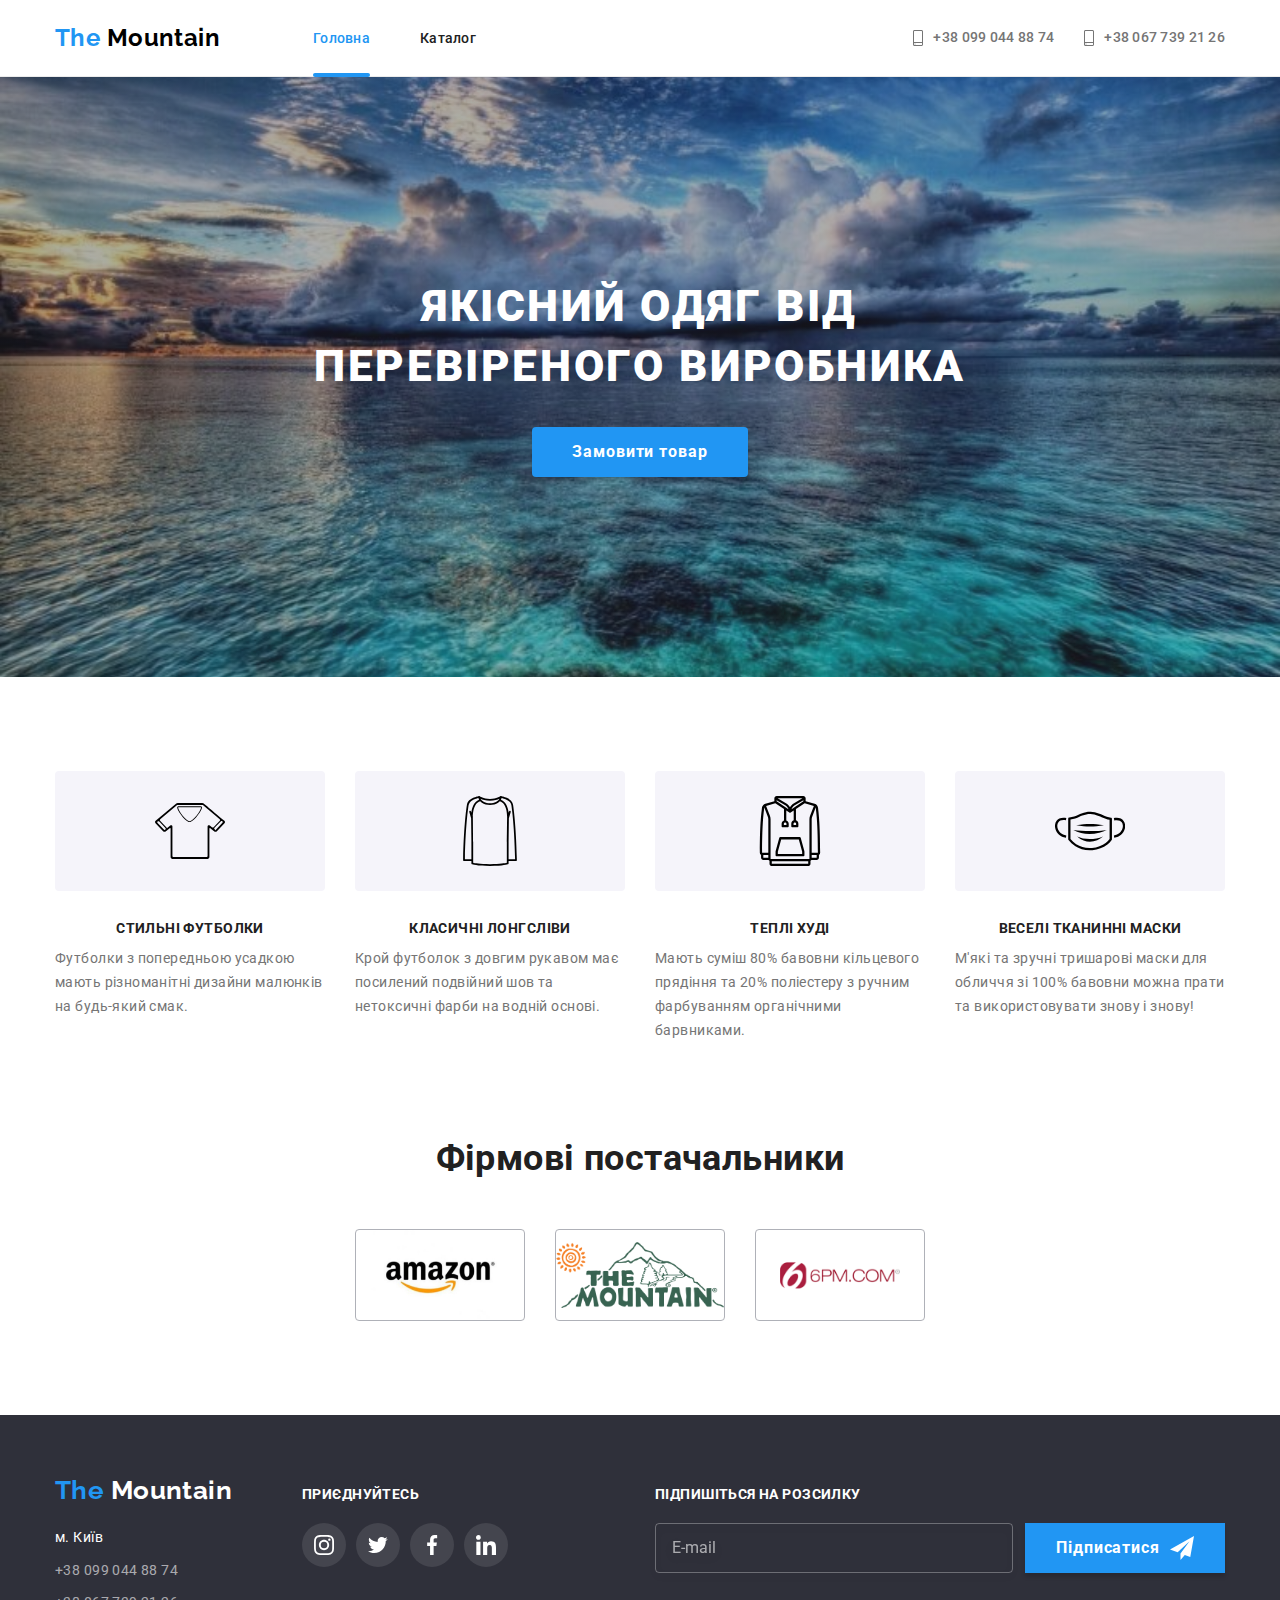
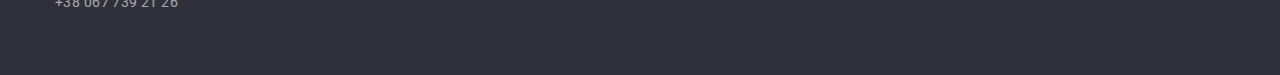
<file: index.html>
<!DOCTYPE html>
<html lang="uk">
  <head>
    <meta charset="UTF-8" />
    <meta http-equiv="X-UA-Compatible" content="IE=edge" />
    <meta name="viewport" content="width=device-width, initial-scale=1.0" />
    <title>Main</title>
    <link
      rel="stylesheet"
      href="https://cdn.jsdelivr.net/npm/modern-normalize@1.1.0/modern-normalize.min.css"
    />
    <link rel="preconnect" href="https://fonts.googleapis.com" />
    <link rel="preconnect" href="https://fonts.gstatic.com" crossorigin />
    <link
      href="https://fonts.googleapis.com/css2?family=Raleway:wght@700&family=Roboto:wght@400;500;700;900&display=swap"
      rel="stylesheet"
    />
    <link rel="stylesheet" href="./css/main.min.css" />
  </head>
  <body>
    <header class="page-header">
      <div class="container page-header__container">
        <nav>
          <a class="logo link" href="./index.html"
            ><span class="logo-web">The</span
            ><span class="page-header__logo-studio"> Mountain</span></a
          >
          <ul class="menu list">
            <li class="menu__item">
              <a class="menu__link link menu__link_current hover" href="./index.html">Головна</a>
            </li>
            <li class="menu__item">
              <a class="menu__link link hover" href="./portfolio.html">Каталог</a>
            </li>
          </ul>
        </nav>
        <button type="button" class="open-mob-menu-btn js-open-menu">
          <svg class="open-mob-menu-btn__icon">
            <use href="./images/sprite.svg#icon-burger"></use>
          </svg>
        </button>
        <ul class="contact list">
          <li class="contact__item">
            <a class="contact__info link hover" href="tel:+380990448874">
              <svg
                lang="en"
                aria-label="smartphone icon"
                class="contact__icon"
                width="10"
                height="16"
              >
                <use href="./images/sprite.svg#icon-smartphone"></use>
              </svg>
              +38 099 044 88 74</a
            >
          </li>
          <li class="contact__item">
            <a class="contact__info link hover" href="tel:+380677392126">
              <svg
                lang="en"
                aria-label="smartphone icon"
                class="contact__icon"
                width="10"
                height="16"
              >
                <use href="./images/sprite.svg#icon-smartphone"></use>
              </svg>
              +38 067 739 21 26</a
            >
          </li>
        </ul>
      </div>
      <div class="mobile-menu js-menu-container">
        <div class="container mobile-menu__container">
          <button class="mobile-menu__close-btn js-close-menu" type="button">
            <svg lang="en" aria-label="close icon" class="mobile-menu__close-icon">
              <use href="./images/sprite.svg#icon-close"></use>
            </svg>
          </button>
          <ul class="mobile-menu__list list">
            <li class="mobile-menu__item">
              <a class="mobile-menu__link link mobile-menu__link_current hover" href="./index.html"
                >Головна</a
              >
            </li>
            <li class="mobile-menu__item">
              <a class="mobile-menu__link link hover" href="./portfolio.html">Каталог</a>
            </li>
          </ul>
          <ul class="mobile-menu__contact list">
            <li class="mobile-menu__contact-item">
              <a class="mobile-menu__tel link hover" href="tel:+380990448874"> +38 099 044 88 74</a>
            </li>
            <li class="mobile-menu__contact-item">
              <a class="mobile-menu__tel link hover" href="tel:+380677392126"> +38 067 739 21 26</a>
            </li>
          </ul>
          <ul class="mobile-menu__social-list list">
            <li class="mobile-menu__social-list-item">
              <a class="link mobile-menu__social-list-link" lang="en" href="https://instagram.com/"
                >Instagram</a
              >
            </li>
            <li class="mobile-menu__social-list-item">
              <a class="link mobile-menu__social-list-link" lang="en" href="https://twitter.com/"
                >Twitter</a
              >
            </li>
            <li class="mobile-menu__social-list-item">
              <a class="link mobile-menu__social-list-link" lang="en" href="https://facebook.com/"
                >Facebook</a
              >
            </li>
            <li class="mobile-menu__social-list-item">
              <a class="link mobile-menu__social-list-link" lang="en" href="https://linkedin.com/"
                >LinkedIn</a
              >
            </li>
          </ul>
        </div>
      </div>
    </header>
    <main>
      <section class="hero overlay">
        <div class="container">
          <h1 class="hero__title">Якісний одяг від перевіреного виробника</h1>
          <button class="hero__btn" type="button" data-modal-open>Замовити товар</button>
        </div>
      </section>
      <section class="features section">
        <div class="container">
          <h2 class="visually-hidden">Особливості</h2>
          <ul class="features__list list">
            <li class="features__item">
              <div class="features__image">
                <svg lang="en" aria-label="t-shirt icon" width="70" height="70">
                  <use href="./images/sprite.svg#icon-t-shirt"></use>
                </svg>
              </div>
              <h3 class="features__title">Стильні футболки</h3>
              <p class="features__text">
                Футболки з попередньою усадкою мають різноманітні дизайни малюнків на будь-який
                смак.
              </p>
            </li>
            <li class="features__item">
              <div class="features__image">
                <svg lang="en" aria-label="long-sleeves icon" width="70" height="70">
                  <use href="./images/sprite.svg#icon-long-sleeves"></use>
                </svg>
              </div>
              <h3 class="features__title">Класичні лонгсліви</h3>
              <p class="features__text">
                Крой футболок з довгим рукавом має посилений подвійний шов та нетоксичні фарби на
                водній основі.
              </p>
            </li>
            <li class="features__item">
              <div class="features__image">
                <svg lang="en" aria-label="hoodie icon" width="70" height="70">
                  <use href="./images/sprite.svg#icon-hoodie"></use>
                </svg>
              </div>
              <h3 class="features__title">Теплі худі</h3>
              <p class="features__text features__text_margin-tab">
                Мають суміш 80% бавовни кільцевого прядіння та 20% поліестеру з ручним фарбуванням
                органічними барвниками.
              </p>
            </li>
            <li class="features__item">
              <div class="features__image">
                <svg lang="en" aria-label="mask icon" width="70" height="70">
                  <use href="./images/sprite.svg#icon-mask"></use>
                </svg>
              </div>
              <h3 class="features__title">Веселі тканинні маски</h3>
              <p class="features__text features__text_margin">
                М'які та зручні тришарові маски для обличчя зі 100% бавовни можна прати та
                використовувати знову і знову!
              </p>
            </li>
          </ul>
        </div>
      </section>
      <section class="clients section">
        <div class="container">
          <h2 class="clients__title">Фірмові постачальники</h2>
          <ul class="clients__list list">
            <li>
              <a
                href="https://www.amazon.com/"
                class="clients__link clients__link_img1 link"
                target="_blank"
              ></a>
            </li>
            <li>
              <a
                href="https://www.themountain.com/"
                class="clients__link clients__link_img2 link"
                target="_blank"
              ></a>
            </li>
            <li>
              <a
                href="https://6pm.com/"
                class="clients__link clients__link_img3 link"
                target="_blank"
              ></a>
            </li>
          </ul>
        </div>
      </section>
    </main>
    <footer class="footer">
      <div class="footer__container container">
        <div class="footer__wrapper">
          <div>
            <a class="footer__logo link" href="./index.html"
              ><span class="logo-web">The</span
              ><span class="footer__logo-studio"> Mountain</span></a
            >
            <address class="address">
              <ul class="list">
                <li class="address__item">
                  <a
                    class="address__link link"
                    href="https://goo.gl/maps/Q7Y3keiJBh7AwaQ49"
                    target="_blank"
                    rel="nofollow noopener noreferrer"
                    >м. Київ</a
                  >
                </li>
                <li class="address__item">
                  <a class="contact-link link hover" href="tel:+380990448874">+38 099 044 88 74</a>
                </li>
                <li class="address__item">
                  <a class="contact-link link hover" href="tel:+380677392126">+38 067 739 21 26</a>
                </li>
              </ul>
            </address>
          </div>
          <div class="footer__socials">
            <p class="footer__invitation">приєднуйтесь</p>
            <ul class="social-list list">
              <li>
                <a href="#" class="social-list__link footer__fill link">
                  <svg
                    lang="en"
                    aria-label="instagram icon"
                    class="social-list-icon"
                    width="20"
                    height="20"
                  >
                    <use href="./images/sprite.svg#icon-instagram"></use>
                  </svg>
                </a>
              </li>
              <li>
                <a href="#" class="social-list__link footer__fill link">
                  <svg
                    lang="en"
                    aria-label="twitter icon"
                    class="social-list-icon"
                    width="20"
                    height="20"
                  >
                    <use href="./images/sprite.svg#icon-twitter"></use>
                  </svg>
                </a>
              </li>
              <li>
                <a href="#" class="social-list__link footer__fill link">
                  <svg
                    lang="en"
                    aria-label="facebook icon"
                    class="social-list-icon"
                    width="20"
                    height="20"
                  >
                    <use href="./images/sprite.svg#icon-facebook"></use>
                  </svg>
                </a>
              </li>
              <li>
                <a href="#" class="social-list__link footer__fill link">
                  <svg
                    lang="en"
                    aria-label="linkedin icon"
                    class="social-list-icon"
                    width="20"
                    height="20"
                  >
                    <use href="./images/sprite.svg#icon-linkedin"></use>
                  </svg>
                </a>
              </li>
            </ul>
          </div>
        </div>
        <div class="footer__subscription">
          <p class="footer__invitation">підпишіться на розсилку</p>
          <form class="footer__form">
            <input
              type="email"
              class="footer__input"
              name="user-email"
              placeholder="E-mail"
              autocomplete="email"
              required
            />
            <button class="footer__btn" type="submit">
              Підписатися
              <svg lang="en" aria-label="send icon" class="btn__icon" width="24" height="24">
                <use href="./images/sprite.svg#icon-send"></use>
              </svg>
            </button>
          </form>
        </div>
      </div>
    </footer>
    <div class="backdrop is-hidden" data-modal>
      <div class="modal">
        <button class="modal__btn" type="button" data-modal-close>
          <svg lang="en" aria-label="close icon" class="modal__btn-icon" width="18" height="18">
            <use href="./images/sprite.svg#icon-close"></use>
          </svg>
        </button>
        <form class="form">
          <p class="form__title">Залиште своє замовлення і ми вам зателефонуємо</p>
          <div class="form__field">
            <label for="user-name" class="form__label">Ім'я</label>
            <div class="form__wrapper">
              <input
                type="text"
                class="form__input"
                name="user-name"
                id="user-name"
                autocomplete="name"
                pattern="[a-zA-Zа-яА-ЯіІїЇ`ʼ]+"
                required
              />
              <svg lang="en" aria-label="person icon" class="form__icon" width="18" height="18">
                <use href="./images/sprite.svg#icon-person-black"></use>
              </svg>
            </div>
          </div>
          <div class="form__field">
            <label for="user-tel" class="form__label">Телефон</label>
            <div class="form__wrapper">
              <input
                type="tel"
                class="form__input"
                name="user-tel"
                id="user-tel"
                autocomplete="tel"
                pattern="[0-9]{3}-[0-9]{3}-[0-9]{2}-[0-9]{2}"
                title="xxx-xxx-xx-xx"
                required
              />
              <svg lang="en" aria-label="phone icon" class="form__icon" width="18" height="18">
                <use href="./images/sprite.svg#icon-phone-black"></use>
              </svg>
            </div>
          </div>
          <div class="form__field">
            <label for="user-email" class="form__label">Пошта</label>
            <div class="form__wrapper">
              <input
                type="email"
                class="form__input"
                name="user-email"
                id="user-email"
                autocomplete="email"
                pattern="[a-z0-9._%+-]+@[a-z0-9.-]+\.[a-z]{2,}$"
                required
              />
              <svg lang="en" aria-label="email icon" class="form__icon" width="18" height="18">
                <use href="./images/sprite.svg#icon-email-black"></use>
              </svg>
            </div>
          </div>
          <div class="form__field form__textarea">
            <label for="user-comment" class="form__label"
              >Опишіть кількість, колір та розмір товару</label
            >
            <textarea
              class="form__comment"
              name="user-comment"
              id="user-comment"
              placeholder="Введіть текст"
            ></textarea>
          </div>
          <label class="form__checkbox">
            <input type="checkbox" class="form__input-policy" name="user-policy" required />
            <svg class="form__svg-checkbox">
              <use class="form__checkbox-icon" href="./images/sprite.svg#icon-check"></use>
            </svg>
            Погоджуюся з розсилкою та приймаю&nbsp;
            <a class="form__policy-deal" href="#">&nbsp;Умови договору</a></label
          >
          <button class="btn-submit" type="submit">Відправити</button>
        </form>
      </div>
    </div>
    <script src="js/mobile-menu.js"></script>
    <script src="./js/modal.js"></script>
  </body>
</html>
</file>
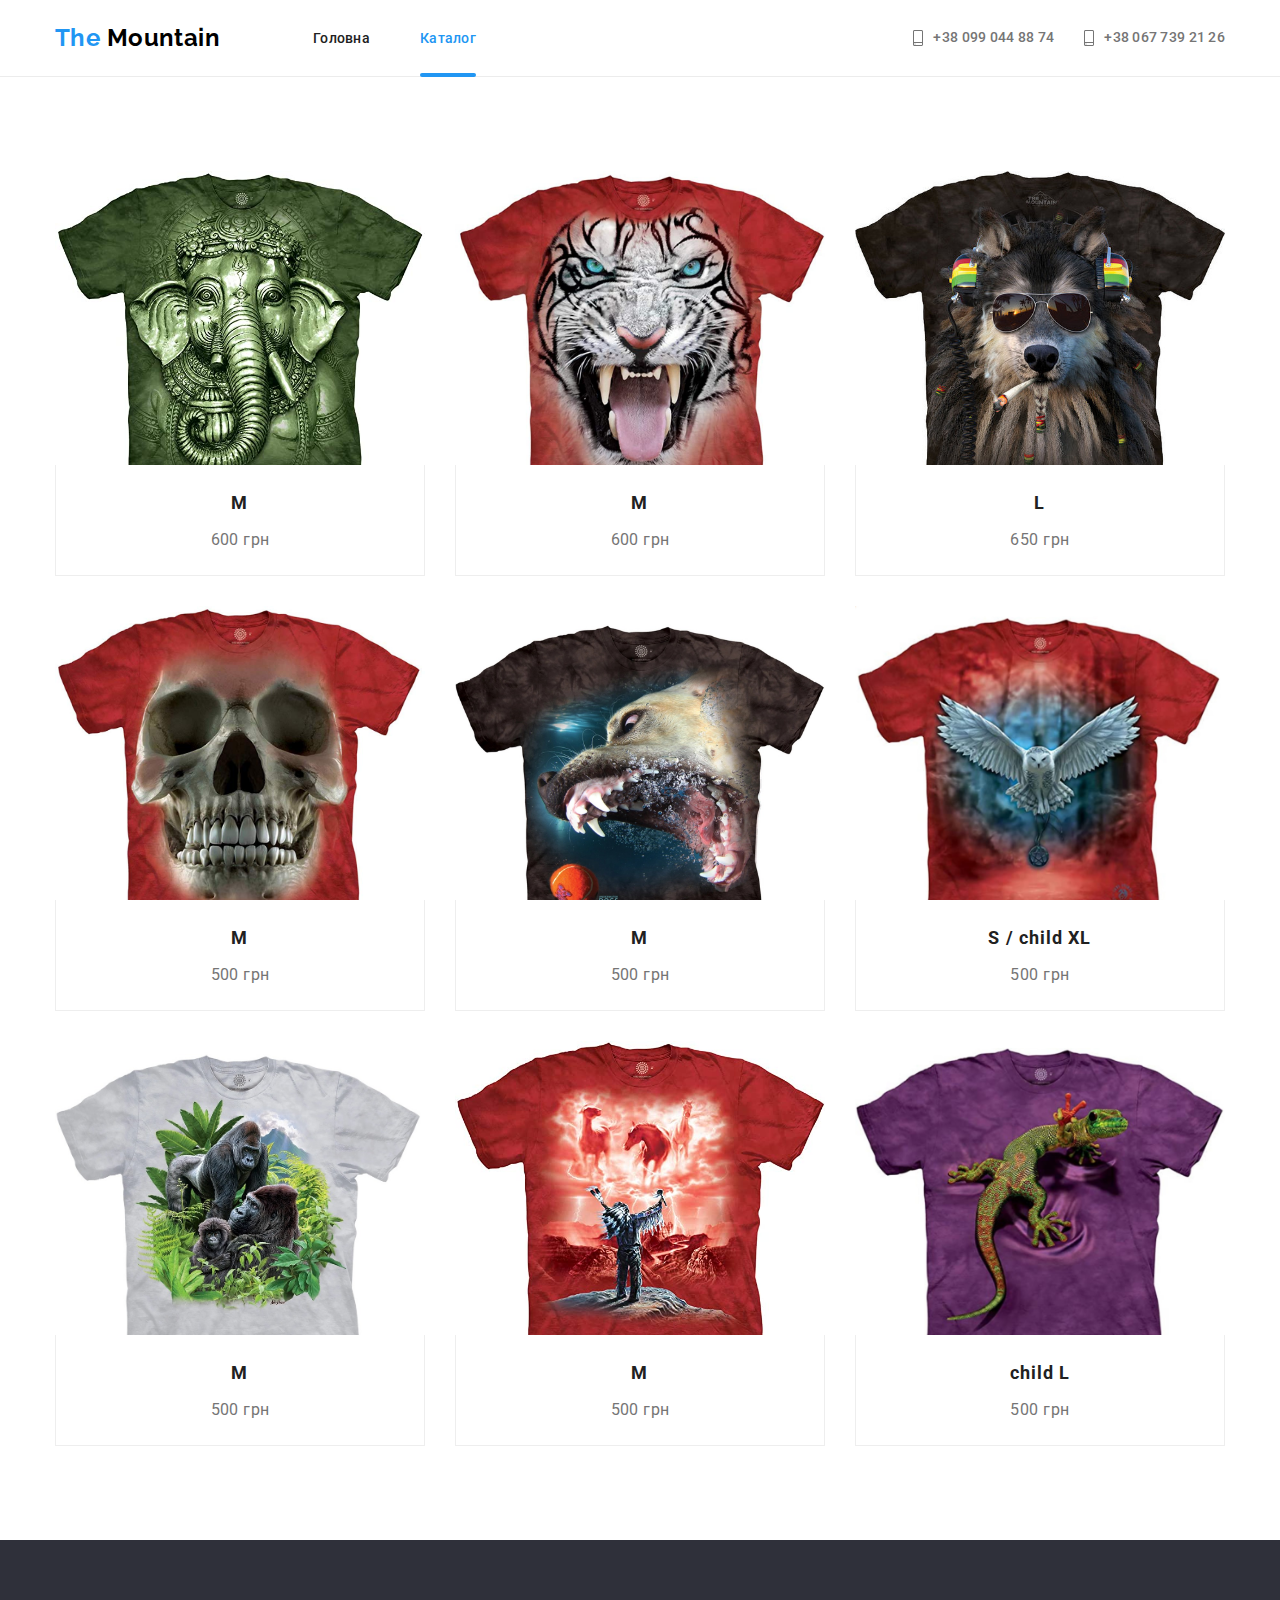
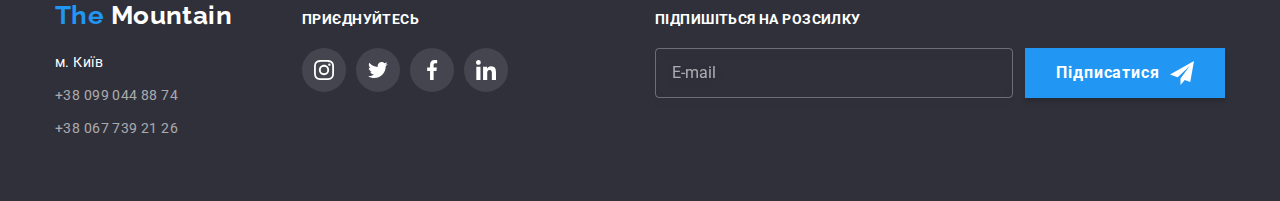
<file: portfolio.html>
<!DOCTYPE html>
<html lang="uk">
  <head>
    <meta charset="UTF-8" />
    <meta http-equiv="X-UA-Compatible" content="IE=edge" />
    <meta name="viewport" content="width=device-width, initial-scale=1.0" />
    <title>Examples</title>
    <link
      rel="stylesheet"
      href="https://cdn.jsdelivr.net/npm/modern-normalize@1.1.0/modern-normalize.min.css"
    />
    <link rel="preconnect" href="https://fonts.googleapis.com" />
    <link rel="preconnect" href="https://fonts.gstatic.com" crossorigin />
    <link
      href="https://fonts.googleapis.com/css2?family=Raleway:wght@700&family=Roboto:wght@400;500;700;900&display=swap"
      rel="stylesheet"
    />
    <link rel="stylesheet" href="./css/main.min.css" />
  </head>
  <body>
    <header class="page-header">
      <div class="container page-header__container">
        <nav>
          <a class="logo link" href="./index.html"
            ><span class="logo-web">The</span
            ><span class="page-header__logo-studio"> Mountain</span></a
          >
          <ul class="menu list">
            <li class="menu__item">
              <a class="menu__link link hover" href="./index.html">Головна</a>
            </li>
            <li class="menu__item">
              <a class="menu__link link menu__link_current hover" href="./portfolio.html"
                >Каталог</a
              >
            </li>
          </ul>
        </nav>
        <button type="button" class="open-mob-menu-btn js-open-menu">
          <svg class="open-mob-menu-btn__icon">
            <use href="./images/sprite.svg#icon-burger"></use>
          </svg>
        </button>
        <ul class="contact list">
          <li class="contact__item">
            <a class="contact__info link hover" href="tel:+380990448874">
              <svg
                lang="en"
                aria-label="smartphone icon"
                class="contact__icon"
                width="10"
                height="16"
              >
                <use href="./images/sprite.svg#icon-smartphone"></use>
              </svg>
              +38 099 044 88 74</a
            >
          </li>
          <li class="contact__item">
            <a class="contact__info link hover" href="tel:+380677392126">
              <svg
                lang="en"
                aria-label="smartphone icon"
                class="contact__icon"
                width="10"
                height="16"
              >
                <use href="./images/sprite.svg#icon-smartphone"></use>
              </svg>
              +38 067 739 21 26</a
            >
          </li>
        </ul>
      </div>
      <div class="mobile-menu js-menu-container">
        <div class="container mobile-menu__container">
          <button class="mobile-menu__close-btn js-close-menu" type="button">
            <svg lang="en" aria-label="close icon" class="mobile-menu__close-icon">
              <use href="./images/sprite.svg#icon-close"></use>
            </svg>
          </button>
          <ul class="mobile-menu__list list">
            <li class="mobile-menu__item">
              <a class="mobile-menu__link link hover" href="./index.html">Головна</a>
            </li>
            <li class="mobile-menu__item">
              <a
                class="mobile-menu__link link mobile-menu__link_current hover"
                href="./portfolio.html"
                >Каталог</a
              >
            </li>
          </ul>
          <ul class="mobile-menu__contact list">
            <li class="mobile-menu__contact-item">
              <a class="mobile-menu__tel link hover" href="tel:+380990448874"> +38 099 044 88 74</a>
            </li>
            <li class="mobile-menu__contact-item">
              <a class="mobile-menu__tel link hover" href="tel:+380677392126"> +38 067 739 21 26</a>
            </li>
          </ul>
          <ul class="mobile-menu__social-list list">
            <li class="mobile-menu__social-list-item">
              <a class="link mobile-menu__social-list-link" lang="en" href="https://instagram.com/"
                >Instagram</a
              >
            </li>
            <li class="mobile-menu__social-list-item">
              <a class="link mobile-menu__social-list-link" lang="en" href="https://twitter.com/"
                >Twitter</a
              >
            </li>
            <li class="mobile-menu__social-list-item">
              <a class="link mobile-menu__social-list-link" lang="en" href="https://facebook.com/"
                >Facebook</a
              >
            </li>
            <li class="mobile-menu__social-list-item">
              <a class="link mobile-menu__social-list-link" lang="en" href="https://linkedin.com/"
                >LinkedIn</a
              >
            </li>
          </ul>
        </div>
      </div>
    </header>
    <main>
      <section class="portfolio section">
        <div class="container">
          <!-- <h1 class="visually-hidden">Навігація сайту</h1>
          <ul class="portfolio__nav list">
            <li>
              <button class="portfolio__btn" type="button">Усі</button>
            </li>
            <li>
              <button class="portfolio__btn" type="button">Веб-сайти</button>
            </li>
            <li>
              <button class="portfolio__btn" type="button">Додатки</button>
            </li>
            <li>
              <button class="portfolio__btn" type="button">Дизайн</button>
            </li>
            <li>
              <button class="portfolio__btn" type="button">Маркетинг</button>
            </li>
          </ul> -->
          <ul class="portfolio__examples list">
            <li class="portfolio__item">
              <a href="#" class="portfolio__link link">
                <div class="portfolio__wrapper">
                  <picture>
                    <img src="./images/portfolio-img-1.jpg" alt="Ноутбук з фото трьох людей"
                  /></picture>
                  <p class="portfolio__overlay">
                    розмір М <br />
                    унісекс <br />
                    для дорослих <br />
                    довжина 74 см <br />
                    ширина в плечах 48 см <br />
                    ширина в грудях 51 см <br />
                    ширина внизу 50 см
                  </p>
                </div>
                <div class="portfolio__subtitle">
                  <h2 class="portfolio__title">М</h2>
                  <p class="portfolio__text">600 грн</p>
                </div></a
              >
            </li>
            <li class="portfolio__item">
              <a href="#" class="portfolio__link link">
                <div class="portfolio__wrapper">
                  <picture>
                    <img src="./images/portfolio-img-2.jpg" alt="Два баскетболісти"
                  /></picture>
                  <p class="portfolio__overlay">
                    розмір М <br />
                    унісекс <br />
                    для дорослих <br />
                    довжина 69 см <br />
                    ширина в плечах 43 см <br />
                    ширина в грудях 48 см <br />
                    ширина внизу 50 см
                  </p>
                </div>
                <div class="portfolio__subtitle">
                  <h2 class="portfolio__title">М</h2>
                  <p class="portfolio__text">600 грн</p>
                </div></a
              >
            </li>
            <li class="portfolio__item">
              <a href="#" class="portfolio__link link">
                <div class="portfolio__wrapper">
                  <picture>
                    <img src="./images/portfolio-img-3.jpg" alt="Логотип ресторана з рибою"
                  /></picture>
                  <p class="portfolio__overlay">
                    розмір L <br />
                    унісекс <br />
                    для дорослих <br />
                    довжина 72 см <br />
                    ширина в плечах 51 см <br />
                    ширина в грудях 55 см <br />
                    ширина внизу 56 см
                  </p>
                </div>
                <div class="portfolio__subtitle">
                  <h2 class="portfolio__title">L</h2>
                  <p class="portfolio__text">650 грн</p>
                </div></a
              >
            </li>
            <li class="portfolio__item">
              <a href="#" class="portfolio__link link">
                <div class="portfolio__wrapper">
                  <picture>
                    <img src="./images/portfolio-img-4.jpg" alt="Бездротові навушники"
                  /></picture>
                  <p class="portfolio__overlay">
                    розмір М <br />
                    унісекс <br />
                    для дорослих <br />
                    довжина 71 см <br />
                    ширина в плечах 48 см <br />
                    ширина в грудях 51 см <br />
                    ширина внизу 51 см
                  </p>
                </div>
                <div class="portfolio__subtitle">
                  <h2 class="portfolio__title">M</h2>
                  <p class="portfolio__text">500 грн</p>
                </div></a
              >
            </li>
            <li class="portfolio__item">
              <a href="#" class="portfolio__link link">
                <div class="portfolio__wrapper">
                  <picture> <img src="./images/portfolio-img-5.jpg" alt="Дві коробки" /></picture>
                  <p class="portfolio__overlay">
                    розмір М <br />
                    унісекс <br />
                    для дорослих <br />
                    довжина 68 см <br />
                    ширина в плечах 48 см <br />
                    ширина в грудях 50 см <br />
                    ширина внизу 52 см
                  </p>
                </div>
                <div class="portfolio__subtitle">
                  <h2 class="portfolio__title">M</h2>
                  <p class="portfolio__text">500 грн</p>
                </div></a
              >
            </li>
            <li class="portfolio__item">
              <a href="#" class="portfolio__link link">
                <div class="portfolio__wrapper">
                  <picture>
                    <img src="./images/portfolio-img-6.jpg" alt="Монітор з мапою"
                  /></picture>
                  <p class="portfolio__overlay">
                    розмір XL (від 13 років) <br />
                    унісекс <br />
                    для дітей <br />
                    довжина 66 см <br />
                    ширина в плечах 44 см <br />
                    ширина в грудях 48 см <br />
                    ширина внизу 50 см
                  </p>
                </div>
                <div class="portfolio__subtitle">
                  <h2 class="portfolio__title" lang="en">S / child XL</h2>
                  <p class="portfolio__text">500 грн</p>
                </div></a
              >
            </li>
            <li class="portfolio__item">
              <a href="#" class="portfolio__link link">
                <div class="portfolio__wrapper">
                  <picture>
                    <img src="./images/portfolio-img-7.jpg" alt="Розгорнута книга"
                  /></picture>
                  <p class="portfolio__overlay">
                    розмір М <br />
                    унісекс <br />
                    для дорослих <br />
                    довжина 72 см <br />
                    ширина в плечах 46 см <br />
                    ширина в грудях 48 см <br />
                    ширина внизу 50 см
                  </p>
                </div>
                <div class="portfolio__subtitle">
                  <h2 class="portfolio__title">M</h2>
                  <p class="portfolio__text">500 грн</p>
                </div></a
              >
            </li>
            <li class="portfolio__item">
              <a href="#" class="portfolio__link link">
                <div class="portfolio__wrapper">
                  <picture>
                    <img src="./images/portfolio-img-8.jpg" alt="Бірка на мотузці"
                  /></picture>
                  <p class="portfolio__overlay">
                    розмір М <br />
                    унісекс <br />
                    для дорослих <br />
                    довжина 74 см <br />
                    ширина в плечах 47 см <br />
                    ширина в грудях 49 см <br />
                    ширина внизу 49 см
                  </p>
                </div>
                <div class="portfolio__subtitle">
                  <h2 class="portfolio__title">M</h2>
                  <p class="portfolio__text">500 грн</p>
                </div></a
              >
            </li>
            <li class="portfolio__item">
              <a href="#" class="portfolio__link link">
                <div class="portfolio__wrapper">
                  <picture>
                    <img src="./images/portfolio-img-9.jpg" alt="Друкує на ноутбуці"
                  /></picture>
                  <p class="portfolio__overlay">
                    розмір L (9-13 років) <br />
                    унісекс <br />
                    для дітей <br />
                    довжина 59 см <br />
                    ширина в плечах 39 см <br />
                    ширина в грудях 43 см <br />
                    ширина внизу 45 см
                  </p>
                </div>
                <div class="portfolio__subtitle">
                  <h2 class="portfolio__title" lang="en">child L</h2>
                  <p class="portfolio__text">500 грн</p>
                </div></a
              >
            </li>
          </ul>
        </div>
      </section>
    </main>
    <footer class="footer">
      <div class="footer__container container">
        <div class="footer__wrapper">
          <div>
            <a class="footer__logo link" href="./index.html"
              ><span class="logo-web">The</span
              ><span class="footer__logo-studio"> Mountain</span></a
            >
            <address class="address">
              <ul class="list">
                <li class="address__item">
                  <a
                    class="address__link link"
                    href="https://goo.gl/maps/Q7Y3keiJBh7AwaQ49"
                    target="_blank"
                    rel="nofollow noopener noreferrer"
                    >м. Київ</a
                  >
                </li>
                <li class="address__item">
                  <a class="contact-link link hover" href="tel:+380990448874">+38 099 044 88 74</a>
                </li>
                <li class="address__item">
                  <a class="contact-link link hover" href="tel:+380677392126">+38 067 739 21 26</a>
                </li>
              </ul>
            </address>
          </div>
          <div class="footer__socials">
            <p class="footer__invitation">приєднуйтесь</p>
            <ul class="social-list list">
              <li>
                <a href="#" class="social-list__link footer__fill link">
                  <svg
                    lang="en"
                    aria-label="instagram icon"
                    class="social-list-icon"
                    width="20"
                    height="20"
                  >
                    <use href="./images/sprite.svg#icon-instagram"></use>
                  </svg>
                </a>
              </li>
              <li>
                <a href="#" class="social-list__link footer__fill link">
                  <svg
                    lang="en"
                    aria-label="twitter icon"
                    class="social-list-icon"
                    width="20"
                    height="20"
                  >
                    <use href="./images/sprite.svg#icon-twitter"></use>
                  </svg>
                </a>
              </li>
              <li>
                <a href="#" class="social-list__link footer__fill link">
                  <svg
                    lang="en"
                    aria-label="facebook icon"
                    class="social-list-icon"
                    width="20"
                    height="20"
                  >
                    <use href="./images/sprite.svg#icon-facebook"></use>
                  </svg>
                </a>
              </li>
              <li>
                <a href="#" class="social-list__link footer__fill link">
                  <svg
                    lang="en"
                    aria-label="linkedin icon"
                    class="social-list-icon"
                    width="20"
                    height="20"
                  >
                    <use href="./images/sprite.svg#icon-linkedin"></use>
                  </svg>
                </a>
              </li>
            </ul>
          </div>
        </div>
        <div class="footer__subscription">
          <p class="footer__invitation">підпишіться на розсилку</p>
          <form class="footer__form">
            <input
              type="email"
              class="footer__input"
              name="user-email"
              placeholder="E-mail"
              autocomplete="email"
              required
            />
            <button class="footer__btn" type="submit">
              Підписатися
              <svg lang="en" aria-label="send icon" class="btn__icon" width="24" height="24">
                <use href="./images/sprite.svg#icon-send"></use>
              </svg>
            </button>
          </form>
        </div>
      </div>
    </footer>
    <script src="js/mobile-menu.js"></script>
  </body>
</html>
</file>
<file: css/main.min.css>
:root{--primary-font: "Roboto", sans-serif;--secondary-font: "Raleway", sans-serif;--primary-text-color: #212121;--secondary-text-color: #757575;--primary-text-color-dark: #fff;--secondary-text-color-dark: rgba(255, 255, 255, 0.6);--accent-color: #2196f3;--secondary-accent-color: #188ce8;--primary-bgc: #fff;--secondary-bgc: #2f303a;--secondary-bgc-dark: #f5f4fa;--studio-header-color: #000;--contact-footer-color: rgba(255, 255, 255, 0.6);--section-padding-top: 94px;--section-padding-bottom: 94px;--column-gap: 30px;--row-gap: 30px;--transition-duration-and-timing-function: 250ms cubic-bezier(0.4, 0, 0.2, 1)}.visually-hidden{position:absolute;white-space:nowrap;width:1px;height:1px;overflow:hidden;border:0;padding:0;clip:rect(0 0 0 0);clip-path:inset(50%);margin:-1px}h1,h2,h3,p{margin-top:0;margin-bottom:0}ul{margin-top:0;margin-bottom:0;padding-left:0}.link{text-decoration:none}.list{list-style:none}img{display:block;max-width:100%;height:auto}address{font-style:normal}button{cursor:pointer;border:none}body{font-family:var(--primary-font);color:var(--primary-text-color);background-color:var(--primary-bgc);font-size:14px;letter-spacing:.03em}.container{padding-left:15px;padding-right:15px}@media screen and (min-width: 480px){.container{width:480px;margin-left:auto;margin-right:auto}}@media screen and (min-width: 768px){.container{width:768px}}@media screen and (min-width: 1200px){.container{width:1200px}}.mobile-menu{position:fixed;top:0;left:0;z-index:11;width:100%;height:100%;opacity:0;visibility:hidden;pointer-events:none;transition:opacity var(--transition-duration-and-timing-function),visibility var(--transition-duration-and-timing-function);background-color:var(--primary-bgc)}.mobile-menu__close-btn{position:absolute;top:16px;right:15px;padding:0;line-height:0;background-color:rgba(0,0,0,0);transition:color var(--transition-duration-and-timing-function)}.mobile-menu__close-btn:hover,.mobile-menu__close-btn:focus{color:var(--accent-color)}.mobile-menu__close-icon{width:40px;height:40px;fill:currentColor}.mobile-menu.is-open{opacity:1;visibility:visible;pointer-events:auto}.mobile-menu__container{position:relative;padding-top:48px;padding-left:40px;display:flex;flex-direction:column;height:100%}.mobile-menu__list{margin-bottom:auto}.mobile-menu__item:not(:last-child){margin-bottom:32px}.mobile-menu__link{font-weight:500;font-size:40px;line-height:1.18;letter-spacing:.02em;color:var(--primary-text-color);transition:color var(--transition-duration-and-timing-function)}.mobile-menu__link_current{color:var(--accent-color)}.mobile-menu__link:hover,.mobile-menu__link:focus{color:var(--accent-color)}.mobile-menu__tel{font-weight:500;font-size:34px;line-height:1.18;letter-spacing:.02em;color:var(--accent-color)}.mobile-menu__mail{font-weight:500;font-size:24px;line-height:1.17;letter-spacing:.02em;color:var(--secondary-text-color)}.mobile-menu__contact{margin-bottom:64px}.mobile-menu__contact-item{margin-bottom:32px}.mobile-menu__social-list{display:flex;flex-wrap:wrap}.mobile-menu__social-list-link{font-weight:500;font-size:18px;line-height:1.22;letter-spacing:.02em;color:var(--accent-color)}.mobile-menu__social-list-item:not(:last-child){border-right:1px solid rgba(33,33,33,.2);padding-right:10px;margin-right:10px}.logo{font-family:var(--secondary-font);font-weight:700;font-size:24px;line-height:1.17}.logo-web{color:var(--accent-color)}.page-header__logo-studio{color:var(--studio-header-color)}.footer__logo-studio{color:var(--primary-text-color-dark)}.footer__logo{font-family:var(--secondary-font);font-weight:700;font-size:26px;line-height:1.19}.social-list{display:flex;justify-content:center;column-gap:10px}.social-list__link{display:flex;align-items:center;justify-content:center;width:44px;height:44px;border-radius:50%;color:#afb1b8;background-color:var(--primary-bgc);transition:background-color var(--transition-duration-and-timing-function),color var(--transition-duration-and-timing-function)}.social-list__link:hover,.social-list__link:focus{color:var(--primary-bgc);background-color:var(--accent-color)}.social-list-icon{fill:currentColor}.modal{position:absolute;top:50%;left:50%;transform:translate(-50%, -50%);min-height:609px;box-shadow:0px 1px 3px rgba(0,0,0,.12),0px 1px 1px rgba(0,0,0,.14),0px 2px 1px rgba(0,0,0,.2);border-radius:4px;background-color:var(--primary-bgc)}@media screen and (max-width: 1199px){.modal{width:450px;height:609px}}@media screen and (max-width: 450px){.modal{width:100%}}@media screen and (min-width: 1200px){.modal{width:528px;height:581px}}.modal__btn{display:flex;justify-content:center;align-items:center;position:absolute;padding:0;top:8px;right:8px;width:30px;height:30px;border-radius:50%;border:1px solid rgba(0,0,0,.1);background-color:rgba(0,0,0,0);transition:color var(--transition-duration-and-timing-function)}.modal__btn:hover{color:var(--accent-color)}.modal__btn-icon{fill:currentColor}.form{padding:40px}.form__title{font-weight:700;font-size:20px;line-height:1.5;text-align:center;width:100%;margin-bottom:12px}@media screen and (min-width: 1200px){.form__title{line-height:1.15}}.form__field{display:flex;flex-direction:column;margin-bottom:10px}.form__textarea{margin-bottom:20px}.form__wrapper{position:relative;width:100%}.form__input{width:100%;height:40px;padding-left:42px;border:1px solid rgba(33,33,33,.2);border-radius:4px;transition:border-color var(--transition-duration-and-timing-function)}.form__input:focus,.form__input:hover{outline:none;border-color:var(--accent-color)}.form__label{font-size:12px;line-height:1.17;letter-spacing:.01em;margin-bottom:4px;color:var(--secondary-text-color)}.form__policy-deal{color:var(--accent-color)}.form__comment{resize:none;height:120px;width:100%;padding:12px 16px;border:1px solid rgba(33,33,33,.2);border-radius:4px;transition:border-color var(--transition-duration-and-timing-function)}.form__comment:focus,.form__comment:hover{outline:none;border-color:var(--accent-color)}.form__comment::placeholder{font-size:16px;line-height:1.25;letter-spacing:.03em;color:rgba(117,117,117,.5)}.form__icon{position:absolute;top:50%;left:12px;transform:translateY(-50%);transition:fill var(--transition-duration-and-timing-function)}.form__input:focus+.form__icon{fill:var(--accent-color)}.form__checkbox{display:flex;align-items:center;justify-content:center;margin-bottom:30px;font-size:12px;line-height:1.17;color:var(--secondary-text-color)}@media screen and (min-width: 1200px){.form__checkbox{font-size:14px;line-height:1.71}}.form__input-policy{position:absolute;appearance:none}.form__svg-checkbox{width:16px;height:15px;border:1px solid var(--primary-text-color);border-radius:2px;margin-right:7px}.form__input-policy:checked+.form__svg-checkbox{background-color:var(--accent-color);border-color:var(--accent-color)}.form__checkbox-icon{display:none}.form__input-policy:checked+.form__svg-checkbox .form__checkbox-icon{display:block}.btn-submit{display:block;min-width:200px;min-height:50px;font-family:inherit;font-weight:700;font-size:16px;line-height:1.88;margin:0 auto;padding:10px 52px;letter-spacing:.06em;color:var(--primary-text-color-dark);background:var(--accent-color);box-shadow:0px 4px 4px rgba(0,0,0,.15);transition:background-color var(--transition-duration-and-timing-function)}.btn-submit:hover,.btn-submit:focus{background-color:var(--secondary-accent-color)}.backdrop{position:fixed;top:0;left:0;width:100%;height:100%;z-index:10;overflow-y:scroll;background:rgba(0,0,0,.2);transition:opacity var(--transition-duration-and-timing-function),visibility var(--transition-duration-and-timing-function)}.backdrop.is-hidden{visibility:hidden;opacity:0;pointer-events:none}.menu{display:none}.contact{display:none}.open-mob-menu-btn{line-height:0;padding:0;margin:0;background-color:rgba(0,0,0,0);transition:color var(--transition-duration-and-timing-function)}.open-mob-menu-btn:hover,.open-mob-menu-btn:focus{color:var(--accent-color)}.open-mob-menu-btn__icon{width:40px;height:40px;fill:currentColor}.page-header{padding-top:10px;padding-bottom:10px;border-bottom:1px solid #ececec}.page-header__container{display:flex;align-items:center;justify-content:space-between}@media screen and (min-width: 768px){.page-header{padding-top:21px;padding-bottom:21px}.menu{display:flex;margin-left:88px}.menu__item:not(:last-child){margin-right:50px}.menu__link{font-weight:500;line-height:1.14;letter-spacing:.02em;padding-top:32px;padding-bottom:32px;color:var(--primary-text-color);transition:color var(--transition-duration-and-timing-function)}.menu__link_current{position:relative;color:var(--accent-color)}.menu__link_current::after{position:absolute;left:0;bottom:-2px;content:"";display:block;width:100%;height:4px;border-radius:2px;background-color:var(--accent-color)}}@media screen and (min-width: 768px)and (min-width: 1200px){.menu__link_current::after{bottom:1px}}@media screen and (min-width: 768px){nav{display:flex;align-items:center}}@media screen and (min-width: 768px){.open-mob-menu-btn{display:none}}@media screen and (min-width: 768px){.contact{display:block;margin-left:auto}.contact__info{display:flex;align-items:center;font-weight:500;font-size:12px;line-height:1.17;letter-spacing:.02em;color:var(--secondary-text-color);transition:fill var(--transition-duration-and-timing-function),color var(--transition-duration-and-timing-function)}.contact__info:hover,.contact__info:focus{fill:var(--accent-color)}.contact__item:not(:last-child){margin-bottom:10px}.contact__icon{margin-right:8px;fill:currentColor}}.hover:hover,.hover:focus{color:var(--accent-color)}@media screen and (min-width: 1200px){.page-header{padding-top:24px;padding-bottom:24px}.menu{margin-left:93px}.contact{display:flex;align-items:center}.contact__info{font-size:14px;line-height:1.14}.contact__item:not(:last-child){margin-right:30px;margin-bottom:0}.contact__icon{margin-right:10px}}.hero{text-align:center;padding:118px 0;background-color:var(--secondary-bgc)}@media screen and (min-width: 1200px){.hero{padding-top:200px;padding-bottom:200px}}.hero__title{font-weight:900;font-size:26px;line-height:1.62;letter-spacing:.06em;text-align:center;text-transform:uppercase;max-width:360px;margin-left:auto;margin-right:auto;margin-bottom:30px;color:var(--primary-text-color-dark)}@media screen and (min-width: 1200px){.hero__title{font-size:44px;line-height:1.36;min-width:696px}}.overlay{max-width:1600px;max-height:600px;margin-left:auto;margin-right:auto;background-color:#c4c4c4;background-image:linear-gradient(to right, rgba(47, 48, 58, 0.4), rgba(47, 48, 58, 0.4)),url(../images/hero-image.jpg);background-repeat:no-repeat;background-size:cover;background-position:center}.hero__btn{font-family:inherit;font-weight:700;font-size:16px;line-height:1.88;letter-spacing:.06em;min-width:200px;padding:10px 24px;box-shadow:0px 4px 4px rgba(0,0,0,.15);border-radius:4px;color:var(--primary-text-color-dark);background-color:var(--accent-color);transition:background-color var(--transition-duration-and-timing-function)}.hero__btn:hover,.hero__btn:focus{background-color:var(--secondary-accent-color)}@media screen and (min-width: 1200px){.hero__btn{min-width:216px;padding-left:32px;padding-right:32px}}.features{padding-top:60px;padding-bottom:60px}@media screen and (min-width: 1200px){.features{padding-top:var(--section-padding-top);padding-bottom:var(--section-padding-bottom)}}.features__list{display:block;gap:30px}@media screen and (min-width: 768px){.features__list{display:flex;flex-wrap:wrap}}@media screen and (min-width: 1200px){.features__list{flex-wrap:nowrap}}.features__image{display:flex;justify-content:center;align-items:center;margin-bottom:30px;width:450px;height:120px;border-radius:4px;background-color:var(--secondary-bgc-dark)}@media screen and (min-width: 768px){.features__image{width:354px}}@media screen and (min-width: 1200px){.features__image{width:270px}}@media screen and (max-width: 450px){.features__image{width:100%}}.features__item{flex-basis:calc((100% - 90px)/4)}.features__title{font-size:14px;font-weight:700;line-height:1.14;max-width:450px;text-align:center;text-transform:uppercase;margin-bottom:10px}@media screen and (min-width: 768px){.features__title{max-width:354px;text-align:left}}@media screen and (min-width: 1200px){.features__title{text-align:center}}.features__text{max-width:450px;line-height:1.71;margin-bottom:30px;color:var(--secondary-text-color)}@media screen and (min-width: 768px){.features__text{max-width:354px}}@media screen and (min-width: 1200px){.features__text{margin-bottom:0}}@media screen and (min-width: 768px){.features__text_margin{margin-bottom:0}.features__text_margin-tab{margin-bottom:0}}.work{display:none}@media screen and (min-width: 1200px){.work{display:flex;padding-bottom:var(--section-padding-bottom)}.work__list{display:flex;flex-wrap:wrap;column-gap:var(--column-gap)}.work__title{font-weight:700;font-size:36px;line-height:1.17;margin-bottom:50px;text-align:center}.work__wrapper{position:relative}.work__overlay{position:absolute;bottom:0;display:flex;align-items:center;justify-content:center;width:100%;height:70px;font-weight:700;line-height:1.14;text-align:center;text-transform:uppercase;color:var(--primary-bgc);background-color:rgba(47,48,58,.8)}}.team{background-color:var(--secondary-bgc-dark);padding-top:60px;padding-bottom:60px}@media screen and (max-width: 767px){.team__images:not(:last-child){margin-bottom:30px}}@media screen and (min-width: 1200px){.team{padding-top:var(--section-padding-top);padding-bottom:var(--section-padding-bottom)}}.team__images{background-color:var(--secondary-bgc);border-radius:0px 0px 4px 4px;box-shadow:0px 1px 3px rgba(0,0,0,.12),0px 1px 1px rgba(0,0,0,.14),0px 2px 1px rgba(0,0,0,.2);width:450px}@media screen and (min-width: 768px){.team__images{width:calc((100% - 30px)/2)}}@media screen and (min-width: 1200px){.team__images{width:calc((100% - 90px)/4)}}@media screen and (max-width: 450px){.team__images{width:100%}}.team__title{font-weight:700;font-size:28px;line-height:1.18;margin-bottom:50px;text-align:center}@media screen and (min-width: 1200px){.team__title{font-size:36px;line-height:1.17}}.team__list{display:block}@media screen and (min-width: 768px){.team__list{display:flex;flex-wrap:wrap;gap:30px}}.team__subtitle{padding-top:30px;padding-bottom:30px;background-color:var(--primary-bgc);border-radius:0px 0px 4px 4px}.team__name{font-weight:500;font-size:16px;line-height:1.19;text-align:center}.team__position{font-size:16px;line-height:1.19;text-align:center;margin-top:10px;margin-bottom:16px;color:var(--secondary-text-color)}.clients{padding-bottom:60px}@media screen and (min-width: 1200px){.clients{padding-bottom:var(--section-padding-bottom)}}.clients__list{display:flex;flex-wrap:wrap;justify-content:center;gap:30px}@media screen and (min-width: 1200px){.clients__list{flex-wrap:nowrap}}.clients__title{font-weight:700;font-size:28px;line-height:1.18;text-align:center;margin-bottom:30px}@media screen and (min-width: 1200px){.clients__title{font-size:36px;line-height:1.17;margin-bottom:50px}}.clients__link{display:flex;align-items:center;justify-content:center;width:210px;height:92px;border:1px solid #afb1b8;border-radius:4px;color:#afb1b8;transition:border-color var(--transition-duration-and-timing-function),color var(--transition-duration-and-timing-function)}.clients__link:hover,.clients__link:focus{border-color:var(--accent-color);color:var(--accent-color)}@media screen and (min-width: 768px){.clients__link{width:226px}}@media screen and (min-width: 1200px){.clients__link{width:170px}}.clients__link_img1{background-image:url(../images/Amazon-logo.jpg);background-repeat:no-repeat;background-position:center;background-size:contain}.clients__link_img2{background-image:url(../images/Mountain-t-shirts-logo.png);background-repeat:no-repeat;background-position:center;background-size:contain}.clients__link_img3{background-image:url(../images/6pm.png);background-repeat:no-repeat;background-position:center;background-size:contain}.clients__icon{fill:currentColor}.portfolio{padding-top:60px;padding-bottom:60px}@media screen and (min-width: 1200px){.portfolio{padding-top:var(--section-padding-top);padding-bottom:var(--section-padding-bottom)}}.portfolio__btn{font-weight:500;font-size:16px;line-height:1.63;letter-spacing:.03em;min-width:73px;padding:6px 22px;border-radius:4px;color:var(--primary-text-color);background-color:var(--secondary-bgc-dark);transition:background-color var(--transition-duration-and-timing-function),box-shadow var(--transition-duration-and-timing-function),color var(--transition-duration-and-timing-function)}.portfolio__btn:hover,.portfolio__btn:focus{box-shadow:0px 3px 1px rgba(0,0,0,.1),0px 1px 2px rgba(0,0,0,.08),0px 2px 2px rgba(0,0,0,.12);color:var(--primary-text-color-dark);background-color:var(--accent-color)}.portfolio__nav{display:flex;flex-wrap:wrap;column-gap:8px;row-gap:15px;margin-bottom:40px}@media screen and (min-width: 768px){.portfolio__nav{margin-bottom:30px;justify-content:center}}@media screen and (min-width: 1200px){.portfolio__nav{margin-bottom:50px}}.portfolio__title{font-weight:700;font-size:18px;line-height:2;letter-spacing:.06em;margin-bottom:4px;color:var(--primary-text-color);text-align:center}.portfolio__text{font-size:16px;line-height:1.88;text-align:center;color:var(--secondary-text-color)}.portfolio__overlay{position:absolute;transform:translateY(100%);transition:transform var(--transition-duration-and-timing-function);top:0;left:0;overflow:auto;font-size:18px;line-height:1.56;width:100%;height:101%;padding:63px 24px;background-color:rgba(33,150,243,.9);color:var(--primary-bgc)}.portfolio__link:hover .portfolio__overlay,.portfolio__link:focus .portfolio__overlay{transform:translateY(0)}.portfolio__examples{display:block}@media screen and (min-width: 768px){.portfolio__examples{display:flex;flex-wrap:wrap;gap:30px}}.portfolio__item{background-color:var(--primary-bgc)}@media screen and (min-width: 768px){.portfolio__item{flex-direction:column;width:calc((100% - 30px)/2)}}@media screen and (min-width: 1200px){.portfolio__item{width:calc((100% - 60px)/3)}}.portfolio__subtitle{padding:20px 24px;flex-grow:1;border-bottom:1px solid #eee;border-left:1px solid #eee;border-right:1px solid #eee}@media screen and (min-width: 768px){.portfolio__subtitle{width:354px}}@media screen and (min-width: 1200px){.portfolio__subtitle{width:370px}}.portfolio__wrapper{position:relative;overflow:hidden}@media screen and (min-width: 768px){.portfolio__wrapper{max-height:294px}}.portfolio__link{display:flex;flex-direction:column;height:100%;transition:box-shadow var(--transition-duration-and-timing-function)}.portfolio__link:hover,.portfolio__link:focus{display:block;box-shadow:0px 1px 1px rgba(0,0,0,.12),0px 4px 4px rgba(0,0,0,.06),1px 4px 6px rgba(0,0,0,.16)}@media screen and (max-width: 767px){.portfolio__item:not(:last-child){margin-bottom:30px}}.footer{padding-top:60px;padding-bottom:60px;background-color:var(--secondary-bgc)}@media screen and (max-width: 1199px){.footer{text-align:center}}.footer__container{display:block}@media screen and (min-width: 1200px){.footer__container{display:flex;align-items:baseline;text-align:left}}.footer__socials{margin-top:60px}@media screen and (min-width: 768px){.footer__socials{margin-top:0;margin-left:165px}}@media screen and (min-width: 1200px){.footer__socials{margin-left:70px}}.footer__fill{color:var(--primary-bgc);background-color:rgba(255,255,255,.1)}.footer__invitation{font-weight:700;line-height:1.14;text-transform:uppercase;margin-bottom:20px;color:var(--primary-bgc)}.footer__subscription{margin-top:60px}@media screen and (min-width: 1200px){.footer__subscription{margin-top:0;margin-left:auto}}.footer__form{display:block;align-items:center}@media screen and (min-width: 1200px){.footer__form{display:flex;height:50px}}.footer__input{height:100%;width:100%;padding:16px;border:1px solid rgba(255,255,255,.3);filter:drop-shadow(0px 4px 4px rgba(0, 0, 0, 0.15));border-radius:4px;background-color:rgba(0,0,0,0);color:var(--primary-text-color-dark)}.footer__input::placeholder{font-size:16px;line-height:1.25;color:rgba(255,255,255,.6)}@media screen and (min-width: 480px)and (max-width: 1199px){.footer__input{width:450px}}@media screen and (min-width: 1200px){.footer__input{width:358px}}.footer__btn{display:flex;align-items:center;justify-content:center;min-width:200px;font-family:inherit;font-weight:700;font-size:16px;line-height:1.88;padding:10px 28px;margin-top:20px;margin-left:auto;margin-right:auto;letter-spacing:.06em;color:var(--primary-text-color-dark);background:var(--accent-color);box-shadow:0px 4px 4px rgba(0,0,0,.15);transition:background-color var(--transition-duration-and-timing-function)}.footer__btn:hover,.footer__btn:focus{background-color:var(--secondary-accent-color)}@media screen and (min-width: 1200px){.footer__btn{margin-top:0;margin-left:12px}}@media screen and (min-width: 768px){.footer__wrapper{display:flex;align-items:baseline;justify-content:center}}.address{margin-top:20px}.address__item:not(:last-child){margin-bottom:9px}.address__link{line-height:1.71;color:var(--primary-text-color-dark)}.address__link:hover,.address__link:focus{color:var(--primary-text-color-dark)}.contact-link{line-height:1.71;color:var(--contact-footer-color);transition:color var(--transition-duration-and-timing-function)}.btn__icon{margin-left:10px;fill:var(--primary-bgc)}/*# sourceMappingURL=main.min.css.map */
</file>
